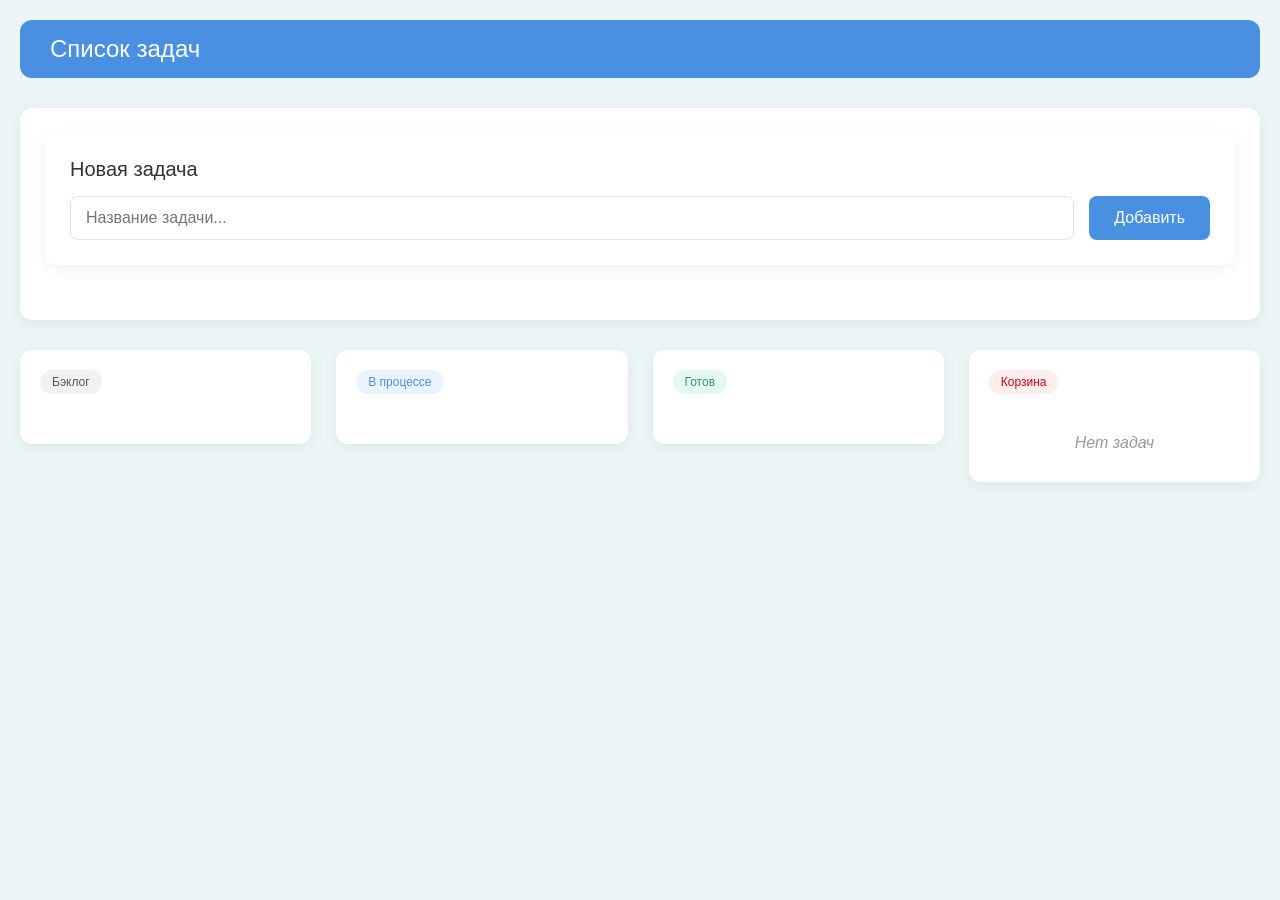
<file: index.html>
<!DOCTYPE html>
<html lang="ru">
<head>
    <meta charset="UTF-8">
    <meta name="viewport" content="width=device-width, initial-scale=1.0">
    <title>Галлямов Марсель Айдарович</title>
    <link rel="stylesheet" href="./style.css">
</head>
<body>

    <main class="app-container">
        <section class="new-task-section">
        </section>
    </main>
<script src="./src/main.js" type="module"></script>
</body>
</html>
</file>
<file: style.css>
* {
    box-sizing: border-box;
    margin: 0;
    padding: 0;
}

body {
    font-family: 'Roboto', sans-serif;
    background-color: #eaf5f5;
    color: #333;
    padding: 20px;
}

.main-header {
    background-color: #4a90e2;
    color: white;
    padding: 15px 30px;
    border-radius: 12px;
    text-align: left;
    margin-bottom: 30px;
    box-shadow: 110 400px 100px rgba(1, 253, 127, 0.05);
}

.main-header h1 {
    font-size: 24px;
    font-weight: 500;
}


.new-task-section {
    background-color: #ffffff;
    padding: 25px;
    border-radius: 12px;
    margin-bottom: 30px;
    box-shadow: 0 4px 15px rgba(0, 0, 0, 0.06);
}

.new-task-section h2 {
    font-size: 20px;
    font-weight: 500;
    margin-bottom: 15px;
}

.add-task-form {
    display: flex;
    gap: 15px;
}

.add-task-form input {
    flex-grow: 1;
    padding: 12px 15px;
    border: 1px solid #dfe3e9;
    border-radius: 8px;
    font-size: 16px;
    transition: border-color 0.3s ease, box-shadow 0.3s ease;
}

.add-task-form input:focus {
    outline: none;
    border-color: #4a90e2;
    box-shadow: 0 0 0 3px rgba(74, 144, 226, 0.2);
}

.add-task-form button {
    background-color: #4a90e2;
    color: white;
    border: none;
    padding: 12px 25px;
    border-radius: 8px;
    font-size: 16px;
    font-weight: 500;
    cursor: pointer;
    transition: background-color 0.3s ease;
}

.add-task-form button:hover {
    background-color: #357abd;
}


.task-board {
    display: grid;
    grid-template-columns: repeat(4, 1fr);
    gap: 25px;
    align-items: start;
}

.task-column {
    background-color: #ffffff;
    padding: 20px;
    border-radius: 12px;
    box-shadow: 0 4px 15px rgba(0, 0, 0, 0.06);
    justify-content: flex-start;
}

.status-label {
    display: inline-block;
    padding: 5px 12px;
    border-radius: 15px;
    font-size: 12px;
    font-weight: 500;
    margin-bottom: 20px;
}

.status-backlog {
    background-color: #f2f2f2;
    color: #555;
}

.status-in-progress {
    background-color: #e9f3fe;
    color: #4a90e2;
}

.status-done {
    background-color: #e4f8f0;
    color: #2e9a6e;
}

.status-trash {
    background-color: #fdeeee;
    color: #d0021b;
}

.plug {
  text-align: center;
  color: #999;
  font-style: italic;
  padding: 10px 0;
}


.tasks-wrapper {
    display: flex;
    flex-direction: column;
    gap: 15px;
    padding-top: 10px;

}

.task-item {
    background-color: #ffffff;
    padding: 15px;
    border-radius: 8px;
    box-shadow: 0 2px 5px rgba(0, 0, 0, 0.08);
    font-size: 15px;
    cursor: grab;
    transition: box-shadow 0.3s ease;
}

.task-item:hover {
    box-shadow: 0 4px 10px rgba(0, 0, 0, 0.12);
}


.clear-btn {
    width: 100%;
    margin-top: 20px;
    background-color: #d0021b;
    color: white;
    border: none;
    padding: 12px;
    border-radius: 8px;
    font-size: 15px;
    font-weight: 500;
    cursor: pointer;
    transition: background-color 0.3s ease;
}

.clear-btn:hover {
    background-color: #a80015;
}
</file>
